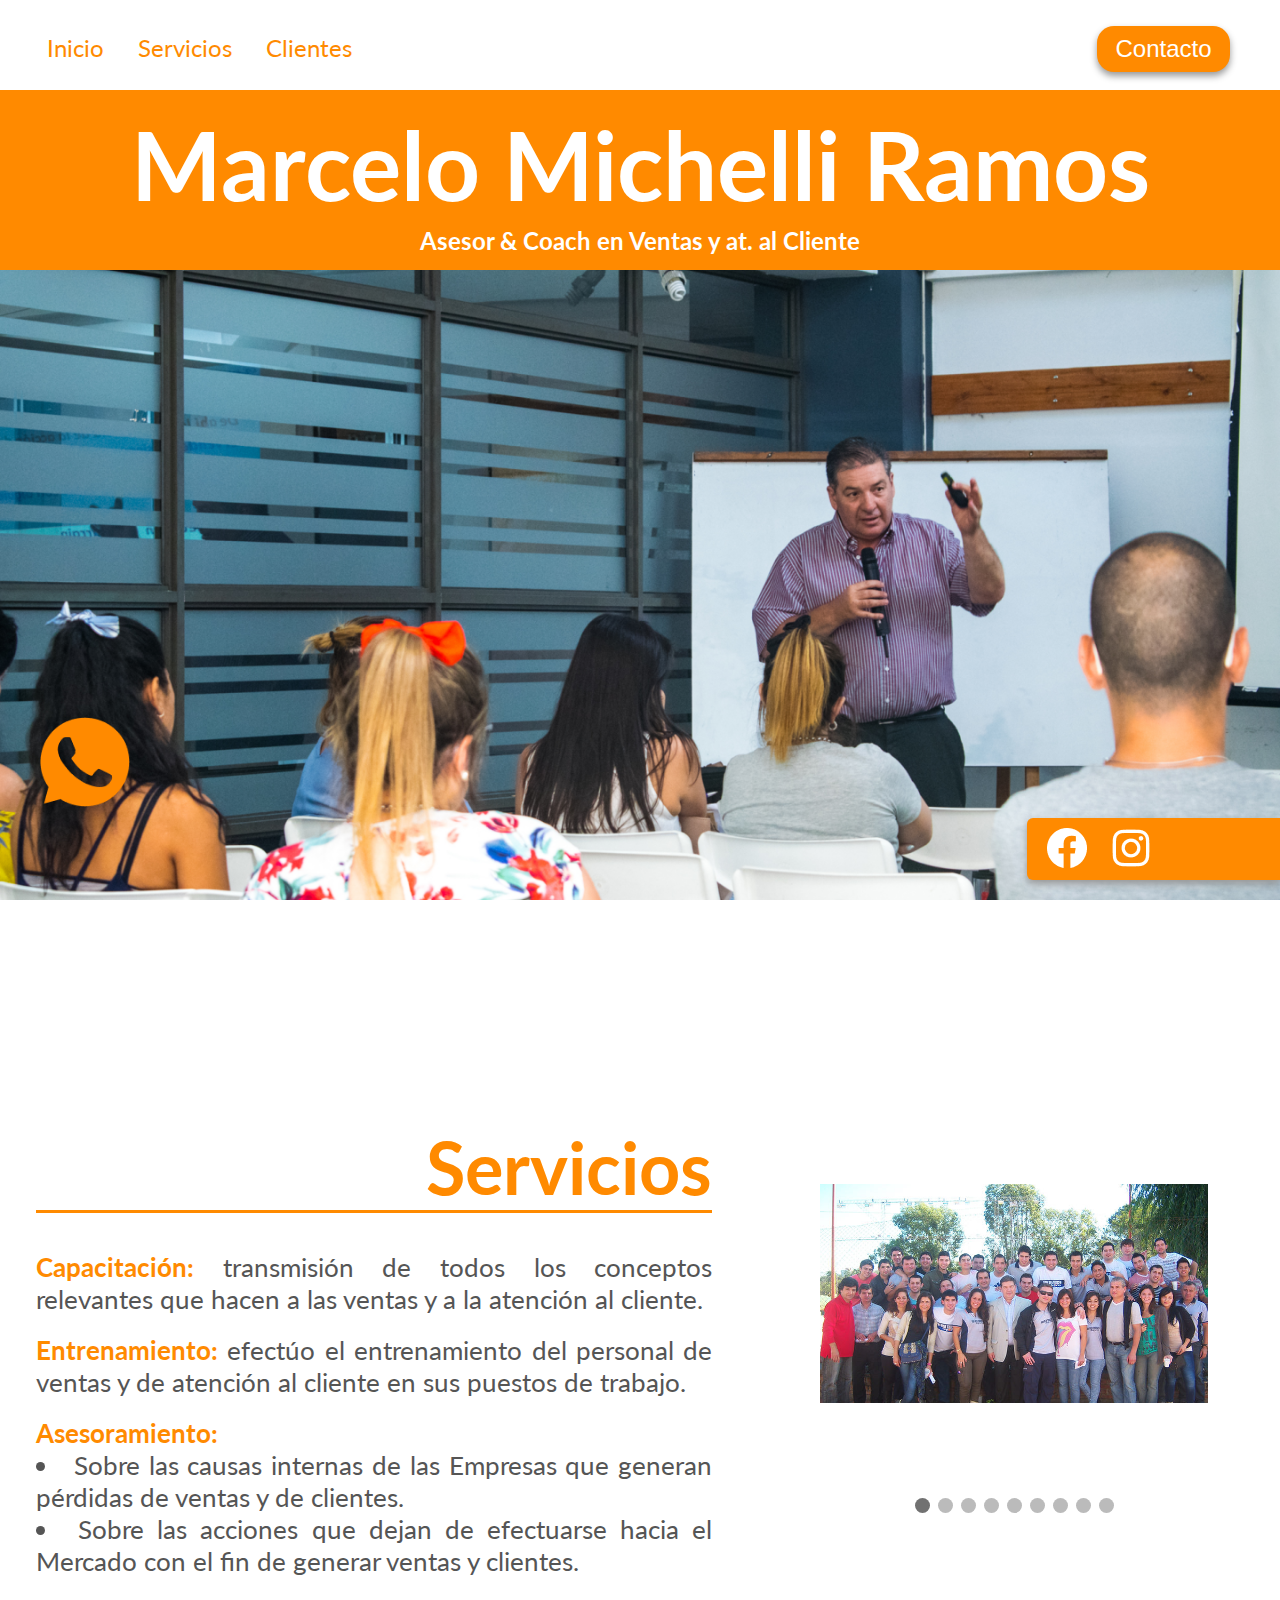
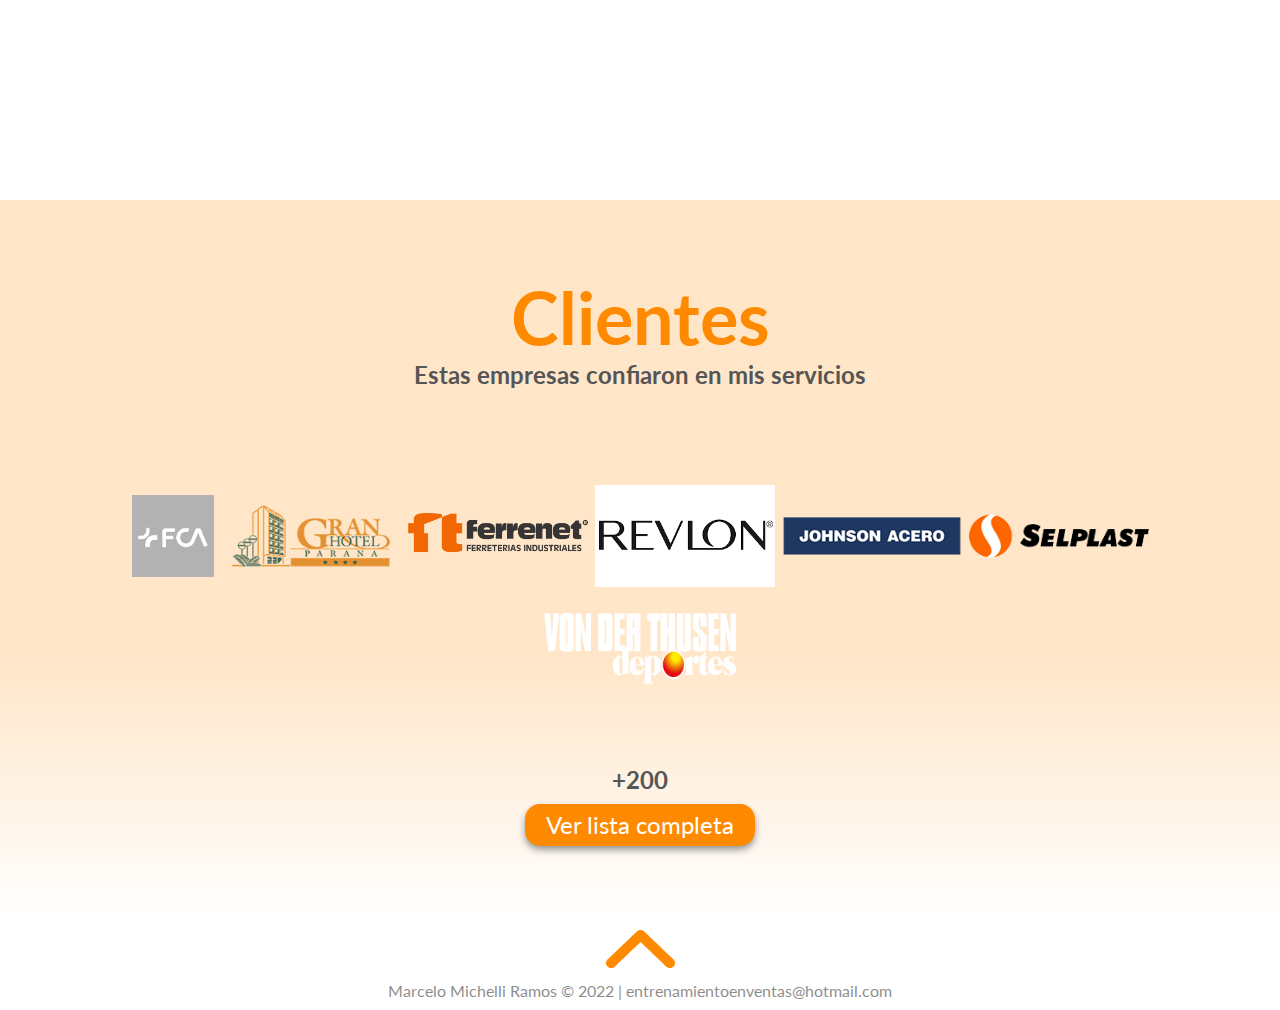
<file: index.html>
<!DOCTYPE html>
<html lang="en">
<head>
    <meta charset="UTF-8">
    <meta http-equiv="X-UA-Compatible" content="IE=edge">
    <meta name="viewport" content="width=device-width, initial-scale=1.0">
    <title>Entrenamiento en Ventas</title>
    <link rel="stylesheet" href="./style/style.css">
</head>
<body>
    <header class="header" id="header">
        <nav class="nav-desktop">
            <div>
                <ul>
                    <li><a class="link" href="#">Inicio</a></li>
                    <li><a class="link" href="#servicios">Servicios</a></li>
                    <li><a class="link" href="#clientes">Clientes</a></li>
                    <li id="contacto"><a href="./contacto.html"><button>Contacto</button></a></li>
                </ul>
            </div>
        </nav>

        <!-- nav mobile -->
        <nav class="nav-mobile">
            <img class="sandwich" src="./img/sandwich.png" alt="">
                <ul class="list-mobile hide">
                    <li><a href="#" class="link-mobile">Inicio</a></li>
                    <li><a href="#servicios" class="link-mobile">Servicios</a></li>
                    <li><a href="#clientes" class="link-mobile">Clientes</a></li>
                    <li><a href="./contacto.html" class="link-mobile">Contacto</a></li>
                </ul>
            </img>
        </nav>
    </header>
    <div class="spacer" id="spacer"></div>
    <main>
        <!-- Hero -->
        <section>
            <div class="hero">
                <h1>Marcelo Michelli Ramos</h1>
                <h2>Asesor & Coach en Ventas y at. al Cliente</h2>
            </div>
            <div class="container-hero-image">
               <!--  <img id="hero-image" src="./img/placeholder.png" alt=""> -->
                <div id="container-socialmedia">
                    <div class="box-socialmedia">
                        <a href="https://www.facebook.com/Entrenamiento-en-Ventas-104916277722045" target="_BLANK"><img src="./img/facebookIcon.png" alt=""></a>
                        <a href="https://www.instagram.com/entrenamientoenventas/" target="_BLANK"><img src="./img/instagramIcon.png" alt=""></a>
                        <a id="wsp-mobile" href="https://wa.me/543434472104" target="_BLANK"><img src="./img/wspicon2.png" alt=""></a>
                    </div>
                </div>
            </div> 
        </section>       

        <!-- Servicios -->
        <section>
            <div class="servicios" id="servicios">
                <div class="container-servicios">
                    <h2>Servicios</h2>
                    <br>
                    <br>
                    <p><b>Capacitación:</b> transmisión de todos los conceptos relevantes que hacen a las ventas y a la atención al cliente.</p><br>
                    <p><b>Entrenamiento:</b> efectúo el entrenamiento del personal de ventas y de atención al cliente en sus puestos de trabajo.
                    </p><br>
                    <p><b>Asesoramiento:</b>
                        <ul>
                            <li>Sobre las causas internas de las Empresas que generan pérdidas de ventas y de clientes.</li>
                            <li>Sobre las acciones que dejan de efectuarse hacia el Mercado con el fin de generar ventas y clientes.</li>
                        </ul>                    
                </div>
                <div class="slideshow-container">
                    <div class="mySlides fade"><img src="./img/slideshow/1.jpg" alt="" style="width:100%"></div>
                    <div class="mySlides fade"><img src="./img/slideshow/2.jpg" alt="" style="width:100%"></div>
                    <div class="mySlides fade"><img src="./img/slideshow/3.jpg" alt="" style="width:100%"></div>
                    <div class="mySlides fade"><img src="./img/slideshow/4.jpg" alt="" style="width:100%"></div>
                    <div class="mySlides fade"><img src="./img/slideshow/5.jpg" alt="" style="width:100%"></div>
                    <div class="mySlides fade"><img src="./img/slideshow/6.jpg" alt="" style="width:100%"></div>
                    <div class="mySlides fade"><img src="./img/slideshow/7.jpg" alt="" style="width:100%"></div>
                    <div class="mySlides fade"><img src="./img/slideshow/8.jpg" alt="" style="width:100%"></div>
                    <div class="mySlides fade"><img src="./img/slideshow/9.jpg" alt="" style="width:100%"></div>
                    <br>
                    <div style="text-align:center">
                        <span class="dot" onclick="currentSlide(1)"></span>
                        <span class="dot" onclick="currentSlide(2)"></span>
                        <span class="dot" onclick="currentSlide(3)"></span>
                        <span class="dot" onclick="currentSlide(4)"></span>
                        <span class="dot" onclick="currentSlide(5)"></span>
                        <span class="dot" onclick="currentSlide(6)"></span>
                        <span class="dot" onclick="currentSlide(7)"></span>
                        <span class="dot" onclick="currentSlide(8)"></span>
                        <span class="dot" onclick="currentSlide(9)"></span>
                    </div>
                </div>
            </div>
        </section>

        <!-- Clientes -->
        <section class="section-clientes">
            <div class="clientes" id="clientes">
                <div>
                    <h2>Clientes</h2>
                    <p><b>Estas empresas confiaron en mis servicios</b></p>
                </div>
                <div class="logos">
                    <img class="logo" src="./img/logos/farmacia.png" alt="">
                    <img class="logo" src="./img/logos/granHotel.png.opdownload" alt="">
                    <img class="logo" src="./img/logos/ferrenet.png" alt="">
                    <img class="logo" src="./img/logos/revlon.png" alt="">
                    <img class="logo" src="./img/logos/johnson.png" alt="">
                    <img class="logo" src="./img/logos/selplast.png" alt="">
                    <img class="logo" id="vonder" src="./img/logos/vonder.png" alt="">              
                </div>
                <div>
                    <p><b>+200</b></p>
                    <button id="btn-ver-lista">Ver lista completa</button>
                </div>
            </div>
        </section>

        <div id="wsp-icon">
            <a href="https://wa.me/543434472104" target="_BLANK"><img src="/img/wspicon.png" alt=""></a>
        </div>
        
    </main>
    <div class="lista-empresas-container hide">
        <h2>Lista de <br><strong>Empresas Capacitadas</strong></h2>
        <input type="text" class="search-bar" placeholder="Ingrese una empresa">
        <div class="lista-empresas">
            <p>Lorem ipsum dolor sit amet consectetur adipisicing elit. Minima asperiores veniam architecto delectus placeat neque pariatur consequuntur, ipsum veritatis accusantium ullam voluptates sapiente blanditiis nisi, rerum sit autem magni rem ad aliquam modi dolor. Similique, asperiores! Eveniet, debitis cumque provident eius quas consequatur fugiat nulla in ipsa quo repellat dolorem natus repellendus sint magni cupiditate ut eos, modi, tenetur veritatis corporis animi velit dolor ea. Dolor autem, doloribus dignissimos quisquam tempora consequuntur quia cumque vero ratione, illum a eos. Corrupti qui sit commodi minima repellendus delectus porro alias ad repudiandae harum quae natus deserunt temporibus fugiat, quod dicta magnam perspiciatis accusantium minus obcaecati! Numquam inventore atque debitis asperiores earum magni obcaecati impedit rem laudantium. Enim eligendi eveniet, odio itaque saepe minima, maiores dignissimos dolores exercitationem quas, soluta similique obcaecati? Recusandae atque provident vel voluptates omnis! Pariatur nobis vitae est qui doloremque, obcaecati exercitationem tempora soluta facilis iure doloribus quis perferendis fuga, dolor deleniti ut. Velit sapiente illum a, asperiores temporibus voluptate odio alias rerum sint in consequatur dolore minima aperiam maxime sed praesentium dignissimos commodi nulla! Autem aut iusto odio accusamus sed placeat, rem adipisci a magnam cum enim officia corporis nulla, repellat perspiciatis explicabo, accusantium id. Unde ab perferendis sunt amet. Necessitatibus nobis, illum nulla unde aut asperiores amet tenetur repellendus nisi commodi culpa ab dolorem architecto. Modi fuga quia odio maxime, hic, debitis adipisci doloremque, quis facilis ratione nulla cupiditate enim omnis sapiente porro quibusdam aliquid eius suscipit unde id. Doloribus fugiat eveniet minus? Consequuntur provident totam omnis aperiam ab, inventore rem ducimus, deserunt asperiores, ipsam perspiciatis quod! In, quisquam nobis corrupti modi libero laboriosam praesentium velit totam quos dolor ratione magnam a officia ab incidunt voluptatem, ullam ex culpa itaque soluta. Eum, quam, soluta voluptatem consequatur eius placeat libero recusandae dolores ab illo possimus quia doloribus molestias ipsam alias commodi mollitia. Autem, distinctio. Accusantium minima ad amet rerum, porro ab repudiandae ipsum nisi nostrum, veniam deleniti! Iusto modi nesciunt repellendus libero, non eligendi accusantium excepturi fugit possimus labore, nihil ut deleniti impedit quis itaque unde, illum tempore vero pariatur ducimus esse necessitatibus doloremque. Iusto suscipit quidem ipsa minus esse explicabo at eveniet laboriosam animi id. Inventore dolor incidunt ipsum ex quas esse ut, et mollitia dolorum cupiditate, blanditiis magnam dolores ullam corrupti? Totam voluptatem sit officiis quisquam atque, magni veritatis obcaecati assumenda et eos? Animi, amet quam! Molestiae id quo recusandae amet, repellat vero! Qui, quos fuga.</p>
        </div>        
    </div>
    <footer>
        <a href="#spacer" ><img src="/img/upArrow.png" alt=""></a>
        <p>Marcelo Michelli Ramos &copy; 2022 | entrenamientoenventas@hotmail.com</p>
    </footer>

    <script>

        var slideIndex = 0;
        showSlides();

        function showSlides() {
            var i;
            var slides = document.getElementsByClassName("mySlides");
            var dots = document.getElementsByClassName("dot");
            for (i = 0; i < slides.length; i++) {
                slides[i].style.display = "none";
            }
            slideIndex++;
            if (slideIndex > slides.length) {slideIndex = 1}
            for (i = 0; i < dots.length; i++) {
            dots[i].className = dots[i].className.replace(" active", "");
            }
            slides[slideIndex-1].style.display = "block";
            dots[slideIndex-1].className += " active";
            setTimeout(showSlides, 2500); // Change image every 2 seconds
        }    


        const containerLista = document.querySelector(".lista-empresas-container");
        const btnVerLista = document.getElementById("btn-ver-lista");

        /* Si hago click en el boton para ver la lista, esta aparece */
        btnVerLista.addEventListener("click",()=>{
            containerLista.classList.remove("hide");
        });

        /* Si hago click fuera del contenedor de la lista, este desaparece */
        document.addEventListener('mouseup', function(e){        
            if (!containerLista.contains(e.target)) {
                containerLista.classList.add("hide");
            }
        });
        
        
      
    </script>
    <script src="./nav-mobile.js"></script>
</body>
</html>
</file>
<file: style/style.css>
@import url('https://fonts.googleapis.com/css2?family=Lato:wght@400;700&display=swap');

/* En que quede?
    -adaptar lista empresas a mobile
    -hacer funcional la lista de empresas
*/
:root{
    --main-color: #FF8A00;
    --font-color: #555;
}

*{
    box-sizing: border-box;
    margin: 0;
    padding: 0;

}

html {
    scroll-behavior: smooth;
}

body{   
    font-family: 'Lato', sans-serif;
    font-weight: 400;
}

header{       
    width: 100%;
    height: 10vh;
    position: fixed; 
    z-index: 300;

}

.nav-desktop{
    display: block;
    background-color: white;
    height: 100%;
    padding-top: 25px;  
    padding-left: 30px; 
}

.nav-desktop ul{
    display: flex;
    justify-content: space-between;
}

.nav-desktop .ul-contacto{
    justify-content: start;
}

.nav-desktop ul li{
    list-style-type: none;
    margin: 0px 17px;    
}

.nav-desktop ul li a{
    text-decoration: none;
    color: var(--main-color);
    font-size: 24px;
    line-height: 45.99px;   
    position: relative;    
}


.nav-desktop ul li a:hover{
    font-weight: 700;    
}

.nav-desktop ul li .link::before{
    content: '';
    position: absolute;
    display: block;
    left: 0;
    bottom: 0;
    width: 100%;
    height: 2px;
    transform: scaleX(0);
    transition: transform 0.3s ease;    
    background-color: var(--main-color);
}

.nav-desktop ul li .link:hover:before{
    transform: scaleX(1);
}

#contacto{
    margin-left: auto;
    margin-right: 50px;
}

#contacto a button{
    color: white;
    font-size: 24px;
    width: 133px;
    height: 46px;
    border-radius: 17px;
    background-color:  var(--main-color);
    border: none;
    box-shadow: 0px 4px 7px #999;
    cursor: pointer;
}

#contacto:hover a button{
    color: var(--main-color);
    background-color: white;
    
}

#contacto a button:active{
    width: 128px;
    height: 40px;
    
}

.mobile-img{
    display: none;
}

.spacer{
    width: 100%;
    height: 10vh;
}

.hero{    
    height: 20vh;
    background-color:  var(--main-color);
    display: flex;
    flex-direction: column;
    justify-content: center;
    align-items: center;
}

.hero h1{
    font-weight: 700;
    font-size: 96px;
    color: white;
    margin-bottom: 0;
}

.hero h2{
    font-weight: 700;
    font-size: 24px;
    color: white;
    margin-top: 5px;
}

.container-hero-image{
    height: 70vh;
    background-image: url("/img/heroImage.png");
    background-size: cover;
    background-position: center
}

#container-socialmedia{
    z-index: 0;
    width: 253px;
    height: 62px;
    bottom: 20px;
    right: 0%;
    background-color: var(--main-color);
    position: absolute;
    border-radius: 6px 0px 0px 6px;
    box-shadow: 0px 4px 7px #999;
}

#container-socialmedia img{    
    margin-left: 20px;
    margin-top: 10px;    
    transform: scale(1);
    transition: transform 0.2s ease;
    cursor: pointer;
}

#container-socialmedia img:hover{
    transform: scale(1.2);
}

/* servicios */

h2{
    font-weight: bold;
    font-size: 72px;
    color: var(--main-color);
}

.servicios{
    height: 100vh;
    background-color: white;
    display: flex;
    align-items: center;   
}

.servicios div{
    margin: 36px;
}

.container-servicios{
    margin-top:-90px;
    margin-left: 80px;
}

.servicios div h2{
    text-align: right;
    border-bottom: 3px solid var(--main-color);
}

.servicios div p, ul{
    text-align: justify;
    font-size: 26px;
    color: var(--font-color);
}

.servicios div p b{
    color: var(--main-color);
}

.servicios div ul{
    list-style-type: disc;
    list-style-position: inside;  
}

/* slideshow */

.slideshow-container{
    width: 70vw;
    position: relative;    
}

.mySlides{
    display: none;
}

.dot {
    cursor: pointer;
    height: 15px;
    width: 15px;
    margin: 0 2px;
    background-color: #bbb;
    border-radius: 50%;
    display: inline-block;
    transition: background-color 0.6s ease;
}

.active, .dot:hover {
    background-color: #717171;
}

/* Fading animation */

.fade {
    -webkit-animation-name: fade;
    -webkit-animation-duration: 1.5s;
    animation-name: fade;
    animation-duration: 1.5s;
}

@-webkit-keyframes fade {
    from {opacity: .4}
    to {opacity: 1}
}
  
  @keyframes fade {
    from {opacity: .4}
    to {opacity: 1}
}

/* clientes */

.clientes{
    height: 80vh;
    background: linear-gradient(180deg, rgba(255,230,201,1) 64%, rgba(255,255,255,1) 100%);
    display: flex;
    flex-direction: column;
    justify-content: space-evenly;
    align-items: center;
    text-align: center;
    color: var(--font-color);
    font-size: 24px;
}

.logos{
    width: 80%;
    display: flex;
    justify-content: space-around;
    align-items: center;
    flex-wrap: wrap;    
}

.logos img:first-child, img:nth-child(7){
    width: 82px;
    height: 82px;;
}

.logo{
    width: 180px;
    transition: all 0.3s ease;
}

.logo:hover{
    transform: scale(1.1);
}

#vonder{
    width: 200px;
}


.clientes button{
    box-sizing: content-box;
    border: none;
    width: 220px;
    height: 32px;
    line-height: 32px;
    border-radius: 15px;    
    padding: 5px;
    margin-top: 10px;
    color: white;
    font-family: 'Lato', sans-serif;
    font-size: 24px;
    background: var(--main-color);
    cursor: pointer;
    box-shadow: 0px 4px 7px #999;
}

.clientes button:active{
    transform: scale(0.95);
}
/* icono wsp */

#wsp-icon{
    position: fixed;
    left: 40px;
    bottom: 10vh;
    filter: hue-rotate(90);
    transform: scale(1);
    transition: transform 0.3s ease;
}

#wsp-icon:hover{
    transform: scale(1.2);
    
}

#wsp-icon img{
    width: 90px;
    height: 90px;
}


footer{
    height: 10vh;
    display: flex;
    flex-direction: column;
    justify-content:space-evenly;
    align-items: center;
    background-color: white;
}

footer p {
    opacity: 0.45;
}

/* contact page */

.contacto-top{
    text-align: center;
    height: 20vh;
}


.contacto-top div{    
    display: flex;
    justify-content:  center;
    align-items: center;
}

.contacto-top p{
    font-size: 24px;
    margin-left: 10px;    
}

.contacto-top h1{
    font-weight: 700;
    font-size: 96px;
    color: var(--main-color);
}

.contacto-mid{
    height: 60vh;
    width: 100%;
    display: block;    
}

.contacto-mid-container{    
    width: 80%;
    height: 100%;
    display: flex;    
    justify-content: space-evenly;
    align-items: center;
    margin-right: 220px;
}

.contacto-mid-container div img{
    width: 100%;        
}

.form-contacto {
    display: flex;
    flex-direction: column;
}
.form-contacto label{
    font-size: 22px;
}

.form-contacto input{
    margin-top: 5px;
    width: 335px;
    height: 48px;
    border-radius: 8px;    
    border: 3px solid var(--main-color);
    font-size: 18px;
    padding-left: 10px;
}

.form-contacto textarea{
    margin-top: 5px;

    width: 335px;
    height: 120px;  
    border-radius: 8px;    
    border: 3px solid var(--main-color);  
    font-size: 18px;
    padding-left: 10px;
    font-family: 'Lato', sans-serif;
}

.form-contacto button{
    font-family: 'Lato', sans-serif;
    font-weight: 400;
    font-size: 18px;
    background-color: var(--main-color);
    border: none;
    color: white;
    width: 86px;
    height: 40px;
    border-radius: 8px;
    margin-left: auto;
    cursor: pointer;
    transition: transform 0.3s ease;
}

.form-contacto button:active{
    transform: scale(0.95);
}

/* Lista de Empresas */

.lista-empresas-container{
    width: 750px;
    height: 750px;
    background-color: white;
    position: fixed;
    top: 52%;
    left: 50%;    
    margin-top: -375px;
    margin-left: -375px;
    z-index: 10;
    overflow: hidden;
    padding: 40px;
    border-radius: 30px;
    box-shadow: 4px 8px 14px #555;   
    text-align: center; 
}

.lista-empresas-container h2{
    font-size: 64px;
    font-weight: 400;
    text-align: center;    
    margin-bottom: 25px;
}

.search-bar{
    width: 100%;
    height: 30px;
    border: 2px solid var(--main-color);
    border-radius: 8px;
    padding-left: 30px;
    margin-bottom: 25px;
    background: url(../img/busquedaIcon.png) no-repeat left;
    background-size: 20px;
    background-position-x: 5px;
}

.search-bar:focus{
    outline: none;
}

.hide{
    display: none;
}

#wsp-mobile{
    display: none;
}

.nav-mobile{
    display: none;
}

@media all and (max-width: 1531px){
    .contacto-mid-container{
        width: 90%;
        justify-content: space-evenly;        
    }  

    .contacto-mid-container div:first-child{
        text-align: center;
    }

    .contacto-mid-container div img{
        max-width: 90%;
    }
}

@media all and (max-width: 1084px){
    .hero h1{
        font-size: 78px;
    }   
    
    .servicios{   
        flex-direction: column;
        justify-content: space-around;
        padding-top: 10vh;
    }    

    .servicios div h2{
        font-size: 64px;    
        border-bottom: none;
        text-align: center;
    }    
    .servicios br:first-of-type{
        display: none;      
    }    

    .servicios div{
        margin: 0;
        padding: 0%;
    }
   
    .servicios div p, ul{
        text-align: justify;
        font-size: 18px;
        color: var(--font-color);
        margin: 0 40px;
    }
    
    .servicios div p b{
        color: var(--main-color);
    }
    
    .servicios div ul{
        list-style-type: disc;
        list-style-position: inside;  
    }

    /* slideshow */
    
    .slideshow-container{        
        width: 90%;
        margin: 0%;
        padding: 0%;
    }    

    .mySlides img{   
        object-fit: cover;
    }
    .dot{
        display: none;
    }

    /* contacto */    
    
    
    .contacto-mid-container div:first-child{
        display: none;
    }

    .contacto-mid-container{
       margin: 0 auto;
    }
    
}

@media all and (max-width: 893px){
    .hero h1{
        font-size: 70px;
    }
}

@media all and (max-width: 805px){
    .hero h1{
        font-size: 60px;
    }
}

@media all and (max-width: 698px){
    .hero h1{
        font-size: 50px;
    }
}

@media all and (max-width: 590px){
   
    .nav-desktop{
        display: none;
    }

    header{
        background-color: var(--main-color);
        position: fixed;
        
    }
    .hide{
        display: none;
    }

    .nav-mobile{
        display: flex;
        align-items: center;
        height: 100%;
    }

    .nav-mobile .sandwich{
        height: 40%;
        width: auto;        
        position: relative;
        cursor: pointer;
        padding-left: 20px;
    }

    .nav-mobile .list-mobile{
        position: absolute;
        top: 80px;        
        left: -20px;        
        flex-direction: column;
        height: 30vh;
    }

    .nav-mobile .list-mobile li{
        list-style-type: none;
        background-color: white;
        margin: 5px 0;
        height: 57px;            
        width: 177px;  
        box-shadow: 4px 4px 10px #555;      
    }
    
    .nav-mobile .list-mobile li a{
        height: 100%;
        width: 100%;
        display: block;        
        padding-left: 20px;
        text-decoration: none;
        color: var(--main-color);        
        line-height: 57px;   
        position: relative;    
    }

    .nav-mobile .list-mobile li:last-child{        
        background-color: var(--main-color); 
    }

    .nav-mobile .list-mobile li:last-child a{        
        color: white;
    }

    ul li:nth-child(3) a{
        background-color: white !important;
        color: var(--main-color) !important;
    }

    .hero{
        position: absolute;
        background: linear-gradient(180deg, var(--main-color) 50%, rgba(255,255,255,0) 100%);

        text-align: center;
        padding: 0;
        width: 100%;       
    }

    .hero h1{
        font-size: 42px;
    }

    .hero h2{
        font-size: 18px;
    }

    .container-hero-image{        
        height: 90vh;
        background-image: url("/img/heroImage.png");
        background-size: cover;
        background-position:center;
        background-position-x: 700px;
    }

    #container-socialmedia{        
        width: 100%;
        height: 6.5vh;
        bottom: 0;        
        position: absolute; 
    }

    #container-socialmedia .box-socialmedia{     
        margin: 0 auto;   
        display: flex;
        justify-content: space-between;
        align-items: center;
        height: 100%;
        width: 50%;        
    }

    #container-socialmedia .box-socialmedia img{        
        margin: auto;
        max-width: 90%;
        
    }

    .servicios{
        padding-top: 10vh;
    }

    .logos{
        width: 100%;
        height: 30vh;
        background: linear-gradient(180deg, rgba(255,230,201,1) 0%, rgba(224,181,129,1) 100%);
        overflow: scroll;
        display: flex;
        flex-direction: row-reverse;
        
    }

    #wsp-mobile{
        display: block;
    }

    #wsp-icon{
        display: none;
    }

    footer{
        font-size: 10px;
    }

    .contacto-top h1{
        font-size: 64px;
    }

    .contacto-top p{
        font-size: 18px;
    }
    
    .mobile-img{
        display: block;
        width: 100%;
        height: 40vh;
        background-image: url("../img/contactoImg.png");
        background-position: right;
    }

    .mobile-img img{
        max-width: 100%;
        object-fit: cover;
    }


}
</file>
